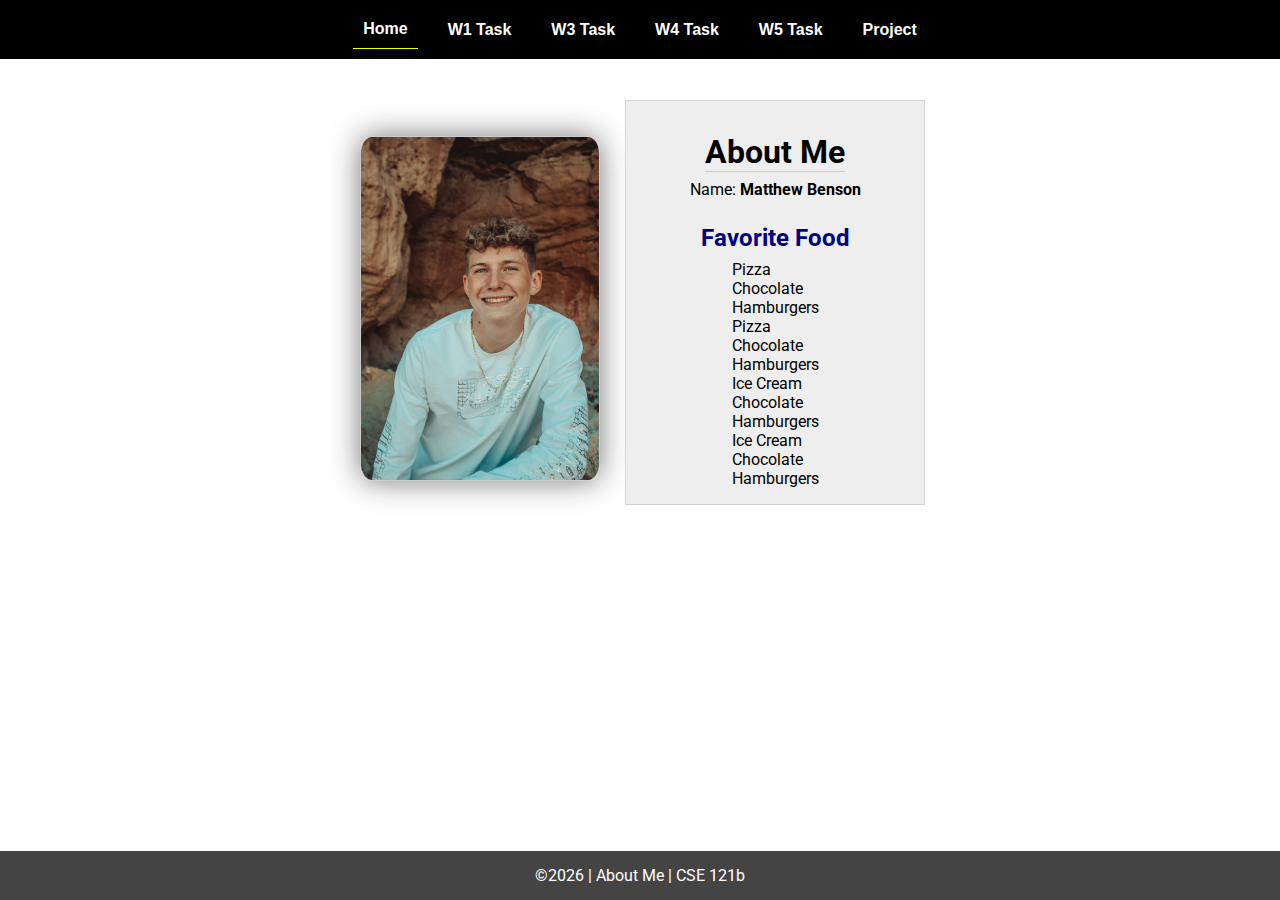
<file: index.html>
<!DOCTYPE html>
<html lang="en">

<head>
  <meta charset="UTF-8">
  <meta name="viewport" content="width=device-width, initial-scale=1.0">
  <title>About Me | CSE 121b | W02: Programming Tasks</title>
  <link rel="preconnect" href="https://fonts.googleapis.com">
  <link rel="preconnect" href="https://fonts.gstatic.com" crossorigin>
  <link href="https://fonts.googleapis.com/css2?family=Roboto:wght@400;600&display=swap"
    rel="stylesheet">
  <link rel="stylesheet" href="styles/main.css">
</head>

<body>
  <nav>
    <ul id="menu">
      <li><a id="toggleMenu">&equiv;</a></li>
      <li><a href="index.html" class="active">Home</a></li>
      <li><a href="w01-task.html">W1 Task</a></li>
      <li><a href="w03-task.html">W3 Task</a></li>
      <li><a href="w04-task.html">W4 Task</a></li>
      <li><a href="w05-task.html">W5 Task</a></li>
      <li><a href="project.html">Project</a></li>
    </ul>
  </nav>
  <main id="home">
    <picture>
      <img src="images/profile_pic.png" alt="Placeholder Image" id="profileImage">
    </picture>
    <section>
      <h1>About Me</h1>
      <div class="info">Name: <span id="name"></span></div>
      <h2>Favorite Food</h2>
      <div class="block" id="food"></div>
    </section>
  </main>
  <footer>
    &copy;<span id="year"></span> | About Me | CSE 121b
  </footer>
  <script src="scripts/main.js"></script>
  <script src="scripts/w02-task.js"></script>
</body>

</html>
</file>
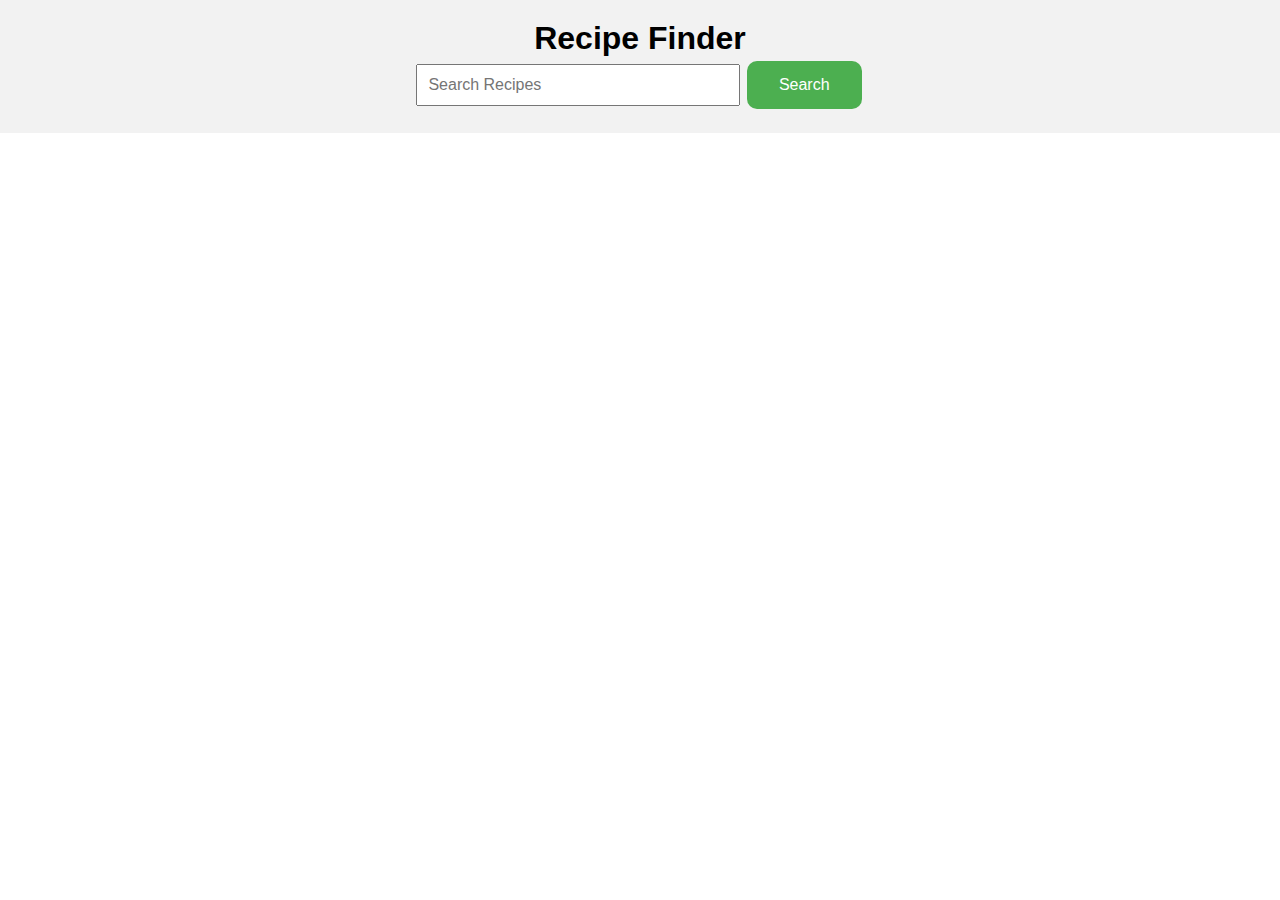
<file: final/index.html>
<!DOCTYPE html>
<html lang="en">
<head>
    <meta charset="UTF-8">
    <meta name="viewport" content="width=device-width, initial-scale=1.0">
    <title>Recipe Finder</title>
  
    <link rel="stylesheet" href="styles.css">
</head>
<body>
    <header>
        <h1>Recipe Finder</h1>
        <input type="text" id="searchInput" placeholder="Search Recipes">
        <button id="searchButton">Search</button>
    </header>

    <div id="recipeList"></div>

    <script src="final.js"></script>
</body>
</html>
</file>
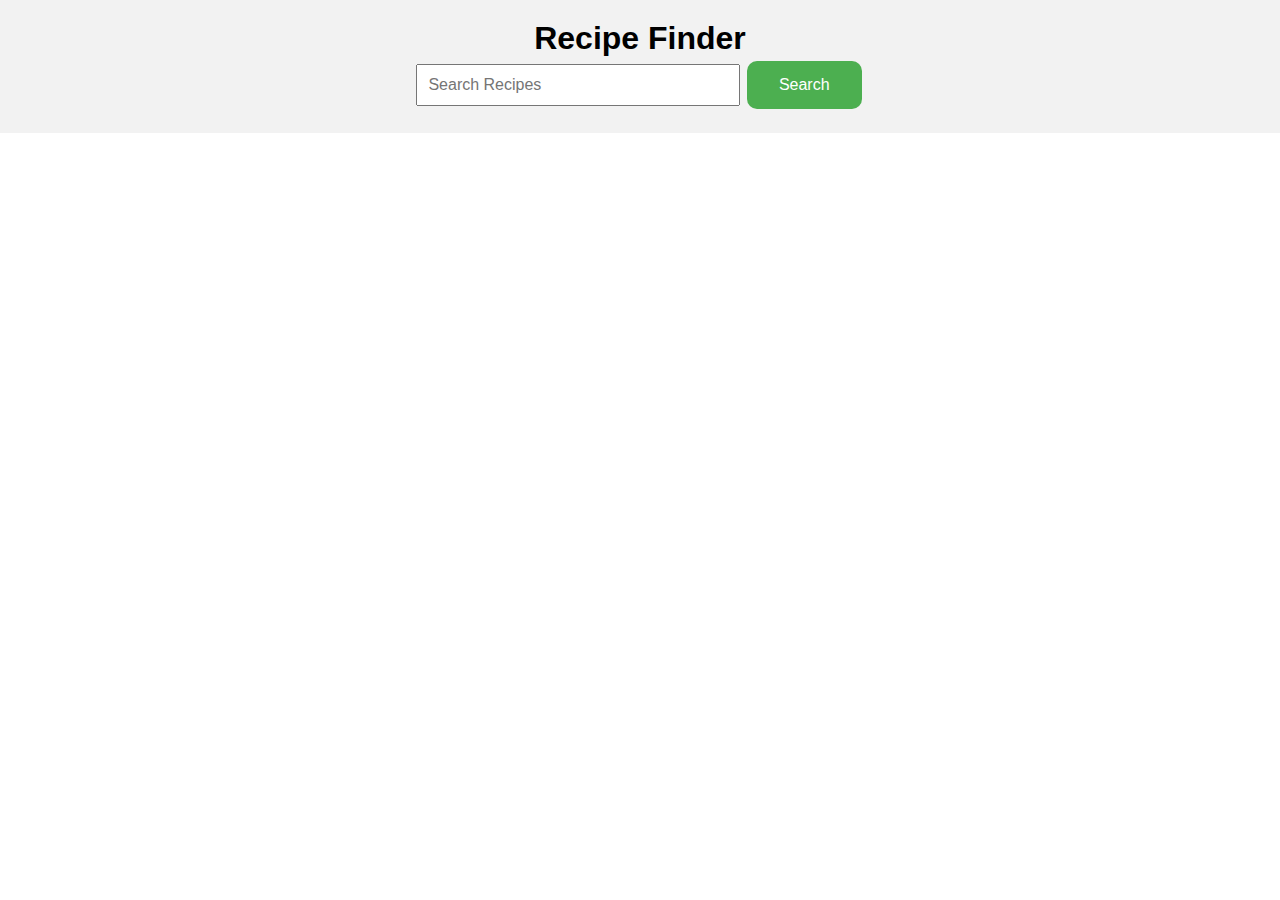
<file: project.html>
<!DOCTYPE html>
<html lang="en">
<head>
    <meta charset="UTF-8">
    <meta name="viewport" content="width=device-width, initial-scale=1.0">
    <title>Recipe Finder</title>
  
    <link rel="stylesheet" href="final/styles.css">
</head>
<body>
    <header>
        <h1>Recipe Finder</h1>
        <input type="text" id="searchInput" placeholder="Search Recipes">
        <button id="searchButton">Search</button>
    </header>

    <div id="recipeList"></div>

    <script src="final/final.js"></script>
</body>
</html>
</file>
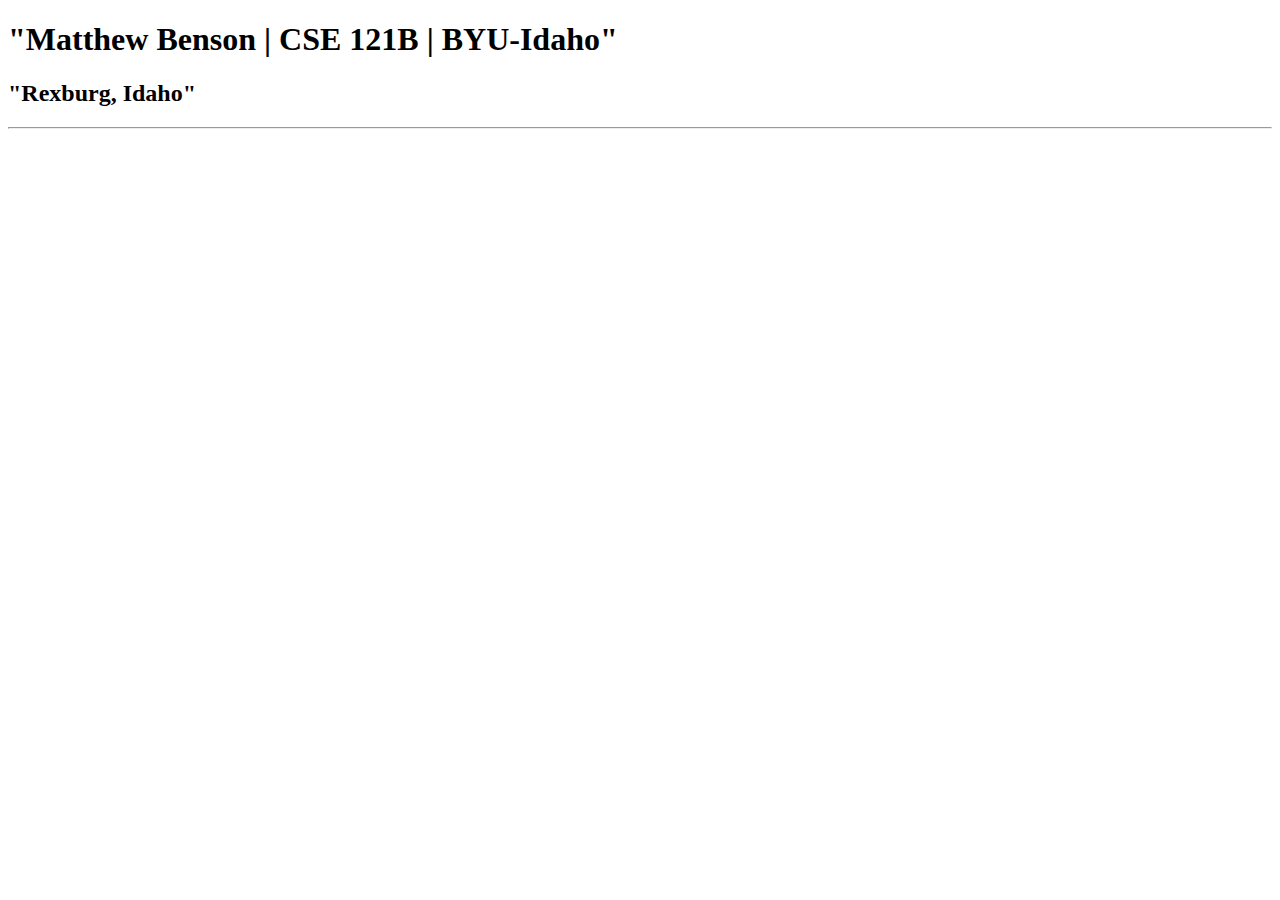
<file: test.html>
<!DOCTYPE html>
<html lang="en">
<head>
    <meta charset="UTF-8">
    <meta name="viewport" content="width=device-width, initial-scale=1.0">
    <title>"Matthew Benson | CSE 121B | BYU-Idaho"</title>
</head>
<body>
    <h1>"Matthew Benson | CSE 121B | BYU-Idaho"</h1>
    <h2>"Rexburg, Idaho"</h2>
    <hr>
</body>
</html>
</file>
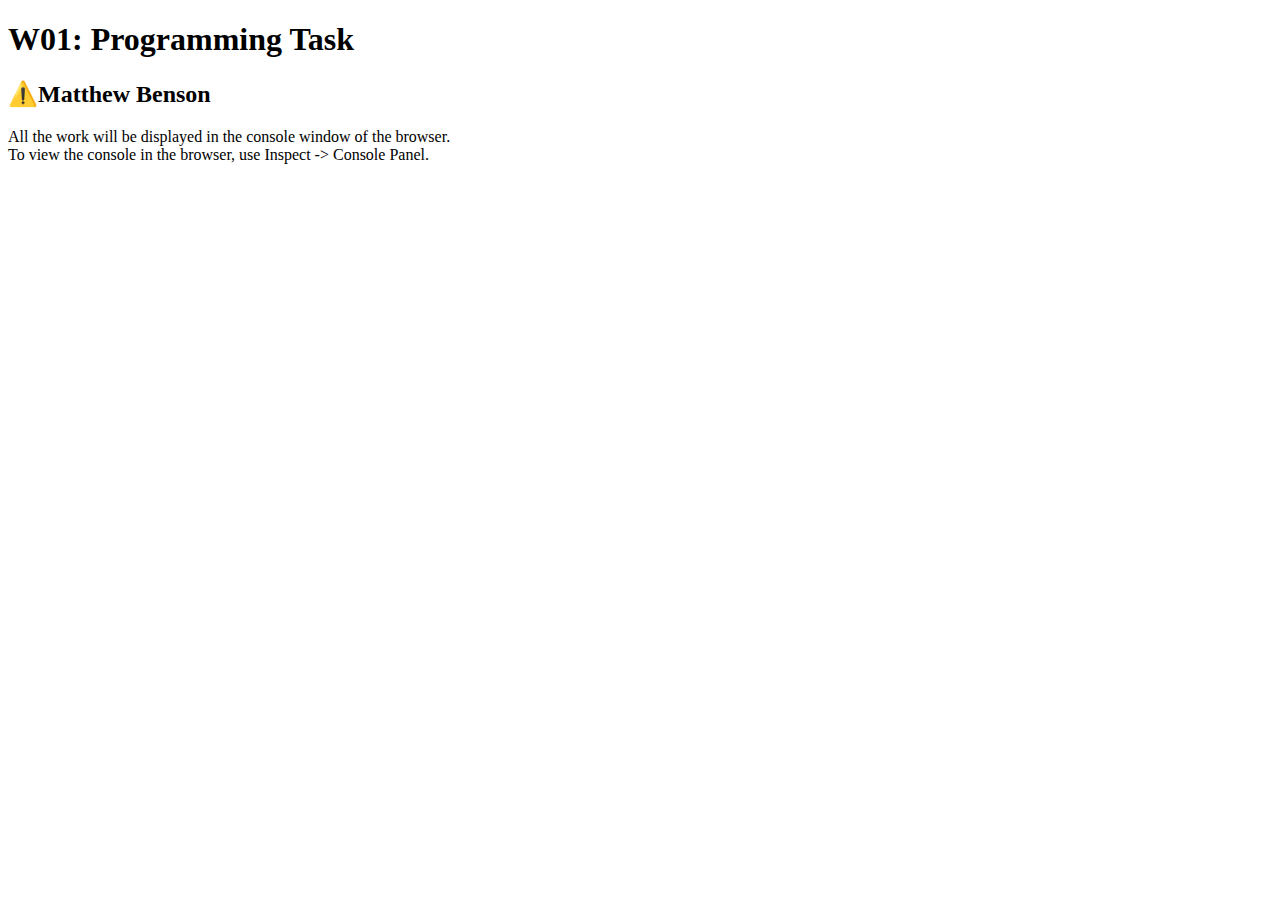
<file: w01-task.html>
<!DOCTYPE html>
<html lang="en">

<head>
  <meta charset="UTF-8">
  <meta name="viewport" content="width=device-width, initial-scale=1.0">
  <title>W01: Programming Task</title>
</head>

<body>
  <h1>W01: Programming Task</h1>
  <h2>⚠️Matthew Benson</h2>
  <p>All the work will be displayed in the console window of the browser.
    <br>To view the console in the browser, use Inspect -> Console Panel.
  </p>

  <script src="w01-task.js"></script>

</body>
</html>
</file>
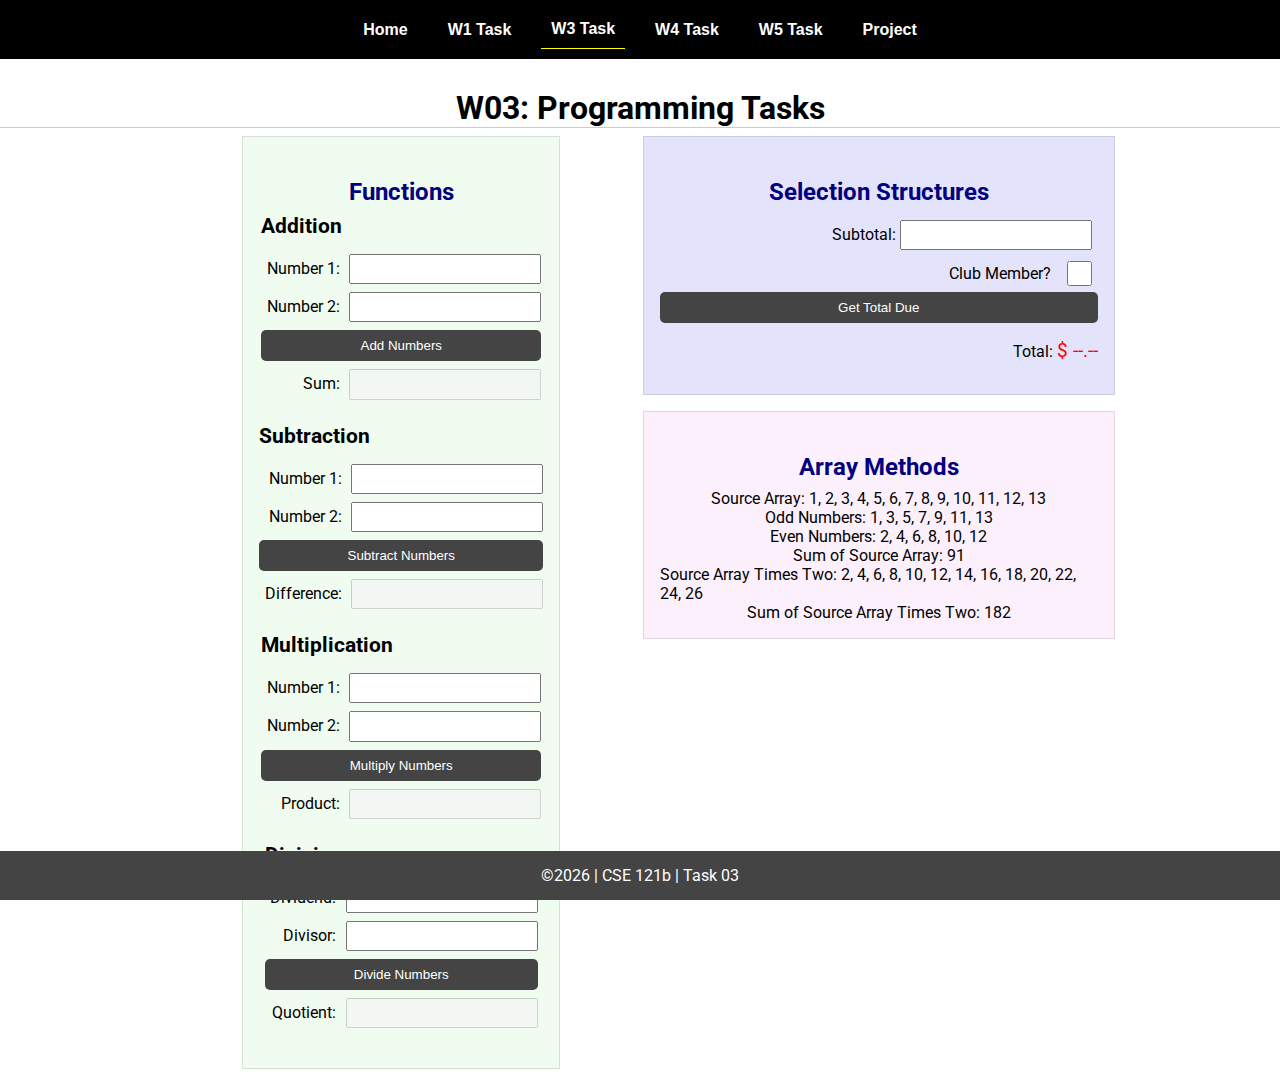
<file: w03-task.html>
<!DOCTYPE html>
<html lang="en">

<head>
    <meta charset="UTF-8">
    <meta name="viewport" content="width=device-width, initial-scale=1.0">
    <title>CSE 121b | W03: Programming Tasks</title>
    <link rel="preconnect" href="https://fonts.googleapis.com">
    <link rel="preconnect" href="https://fonts.gstatic.com" crossorigin>
    <link href="https://fonts.googleapis.com/css2?family=Roboto:wght@400;600&display=swap"
        rel="stylesheet">
    <link rel="stylesheet" href="styles/main.css">
</head>

<body>
    <nav>
        <ul id="menu">
            <li><a id="toggleMenu">&equiv;</a></li>
            <li><a href="index.html">Home</a></li>
            <li><a href="w01-task.html">W1 Task</a></li>
            <li><a href="w03-task.html" class="active">W3 Task</a></li>
            <li><a href="w04-task.html">W4 Task</a></li>
            <li><a href="w05-task.html">W5 Task</a></li>
            <li><a href="project.html">Project</a></li>
        </ul>
    </nav>>
    <header>
        <h1>W03: Programming Tasks</h1>
    </header>
    <main id="task3">
        <section id="section1">
            <h2>Functions</h2>
            <article>
                <h3>Addition</h3>
                <div>
                    <label for="add1">Number 1:</label>
                    <input type="text" id="add1" name="add1">
                </div>
                <div>
                    <label for="add2">Number 2:</label>
                    <input type="text" id="add2" name="add2">
                </div>
                <div>
                    <input type="button" id="addNumbers" value="Add Numbers">
                </div>
                <div>
                    <label for="sum">Sum:</label>
                    <input type="text" id="sum" name="sum" disabled>
                </div>
            </article>
            <article>
                <h3>Subtraction</h3>
                <div>
                    <label for="subtract1">Number 1:</label>
                    <input type="text" id="subtract1" name="subtract1">
                </div>
                <div>
                    <label for="subtract2">Number 2:</label>
                    <input type="text" id="subtract2" name="subtract2">
                </div>
                <div>
                    <input type="button" id="subtractNumbers" value="Subtract Numbers">
                </div>
                <div>
                    <label for="difference">Difference:</label>
                    <input type="text" id="difference" name="difference" disabled>
                </div>
            </article>
            <article>
                <h3>Multiplication</h3>
                <div>
                    <label for="factor1">Number 1:</label>
                    <input type="text" id="factor1" name="factor1">
                </div>
                <div>
                    <label for="factor2">Number 2:</label>
                    <input type="text" id="factor2" name="factor2">
                </div>
                <div>
                    <input type="button" id="multiplyNumbers" value="Multiply Numbers">
                </div>
                <div>
                    <label for="product">Product:</label>
                    <input type="text" id="product" name="product" disabled>
                </div>
            </article>
            <article>
                <h3>Division</h3>
                <div>
                    <label for="dividend">Dividend:</label>
                    <input type="text" id="dividend" name="dividend">
                </div>
                <div>
                    <label for="divisor">Divisor:</label>
                    <input type="text" id="divisor" name="divisor">
                </div>
                <div>
                    <input type="button" id="divideNumbers" value="Divide Numbers">
                </div>
                <div>
                    <label for="quotient">Quotient:</label>
                    <input type="text" id="quotient" name="quotient" disabled>
                </div>
            </article>
        </section>
        <div>
            <section id="section2">
                <h2>Selection Structures</h2>
                <label class="right">Subtotal:
                    <input type="number" id="subtotal" size="5">
                </label>
                <label class="middle right">
                    Club Member?
                    <input type="checkbox" id="member">
                </label>
                <div class="right">
                    <input type="button" id="getTotal" value="Get Total Due">
                </div>
                <div class="right">Total:
                    <span class="larger" id="total">$ --.--</span>
                </div>
            </section>
            <section id="section3">
                <h2>Array Methods</h2>
                <p>
                    Source Array: <span id="array"></span>
                </p>
                <p>
                    Odd Numbers: <span id="odds"></span>
                </p>
                <p>
                    Even Numbers: <span id="evens"></span>
                </p>
                <p>
                    Sum of Source Array: <span id="sumOfArray"></span>
                </p>
                <p>
                    Source Array Times Two: <span id="multiplied"></span>
                </p>
                <p>
                    Sum of Source Array Times Two: <span id="sumOfMultiplied"></span>
                </p>
            </section>
        </div>
    </main>
    <footer>
        &copy;<span id="year"></span> | CSE 121b | Task 03
    </footer>
    <script src="scripts/main.js"></script>
    <script>
        document.getElementById("year").innerHTML = new Date().getFullYear();
    </script>
    <script src="scripts/w03-task.js"></script>
</body>

</html>
</file>
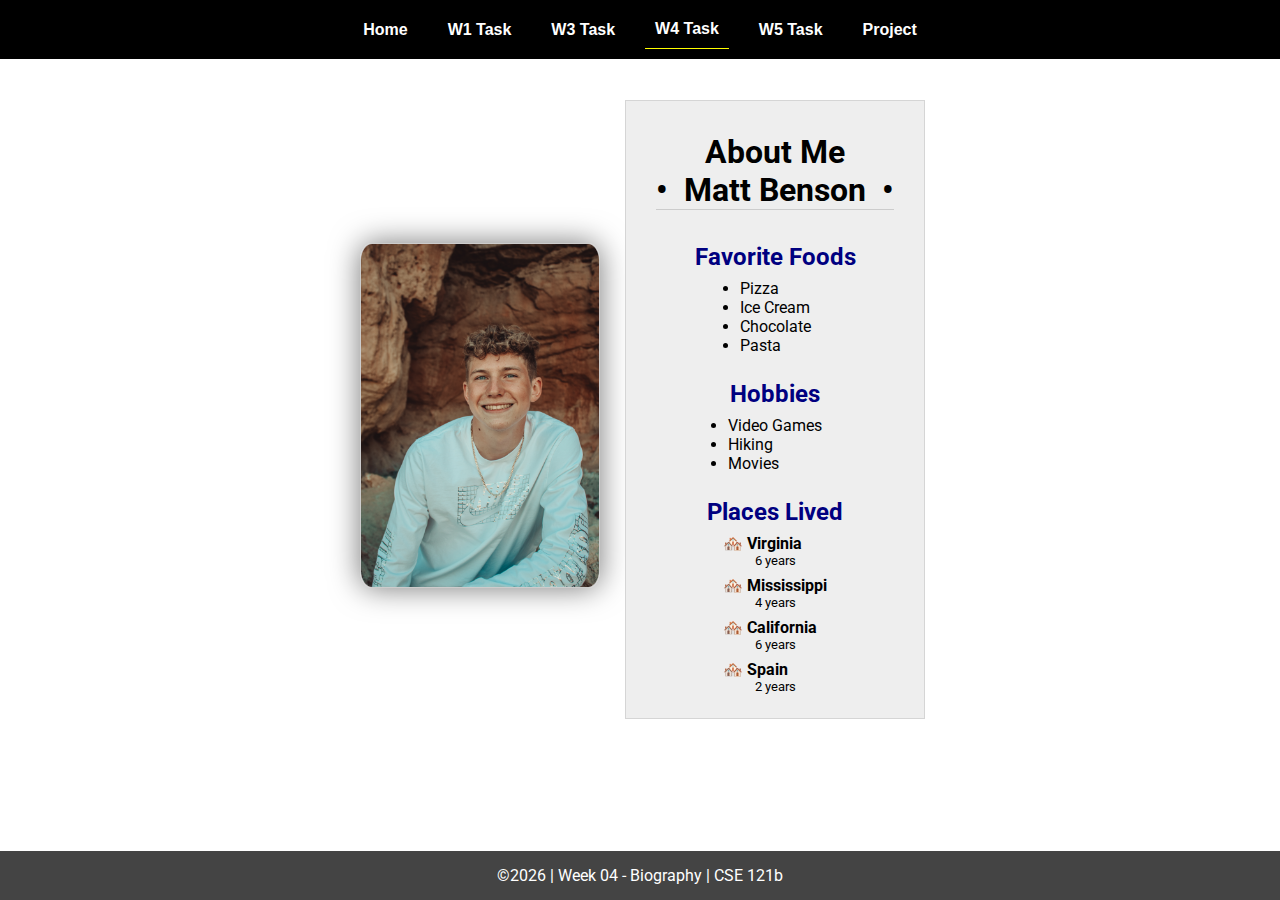
<file: w04-task.html>
<!DOCTYPE html>
<html lang="en">

<head>
  <meta charset="UTF-8">
  <meta name="viewport" content="width=device-width, initial-scale=1.0">
  <title>CSE 121b | W04: Programming Tasks</title>
  <link rel="preconnect" href="https://fonts.googleapis.com">
  <link rel="preconnect" href="https://fonts.gstatic.com" crossorigin>
  <link href="https://fonts.googleapis.com/css2?family=Roboto:wght@400;600&display=swap"
    rel="stylesheet">
  <link rel="stylesheet" href="styles/main.css">
</head>

<body>
  <nav>
    <ul id="menu">
      <li><a id="toggleMenu">&equiv;</a></li>
      <li><a href="index.html">Home</a></li>
      <li><a href="w01-task.html">W1 Task</a></li>
      <li><a href="w03-task.html">W3 Task</a></li>
      <li><a href="w04-task.html" class="active">W4 Task</a></li>
      <li><a href="w05-task.html">W5 Task</a></li>
      <li><a href="project.html">Project</a></li>
    </ul>
  </nav>
  <main id="home">
    <picture>
      <img id="photo" src="images/profile_pic.png" alt="Placeholder Image">
    </picture>
    <section>
      <h1>About Me<br>• &nbsp;<span id="name"></span>&nbsp; •</h1>
      <h2>Favorite Foods</h2>
      <ul id="favorite-foods"></ul>
      <h2>Hobbies</h2>
      <ul id="hobbies"></ul>
      <h2>Places Lived</h2>
      <dl id="places-lived"></dl>
    </section>
  </main>

  <footer>
    &copy;<span id="year"></span> | Week 04 - Biography | CSE 121b
  </footer>
  <script src="scripts/main.js"></script>
  <script>
    document.getElementById("year").innerHTML = new Date().getFullYear();
  </script>
  <script src="scripts/w04-task.js"></script>
</body>

</html>
</file>
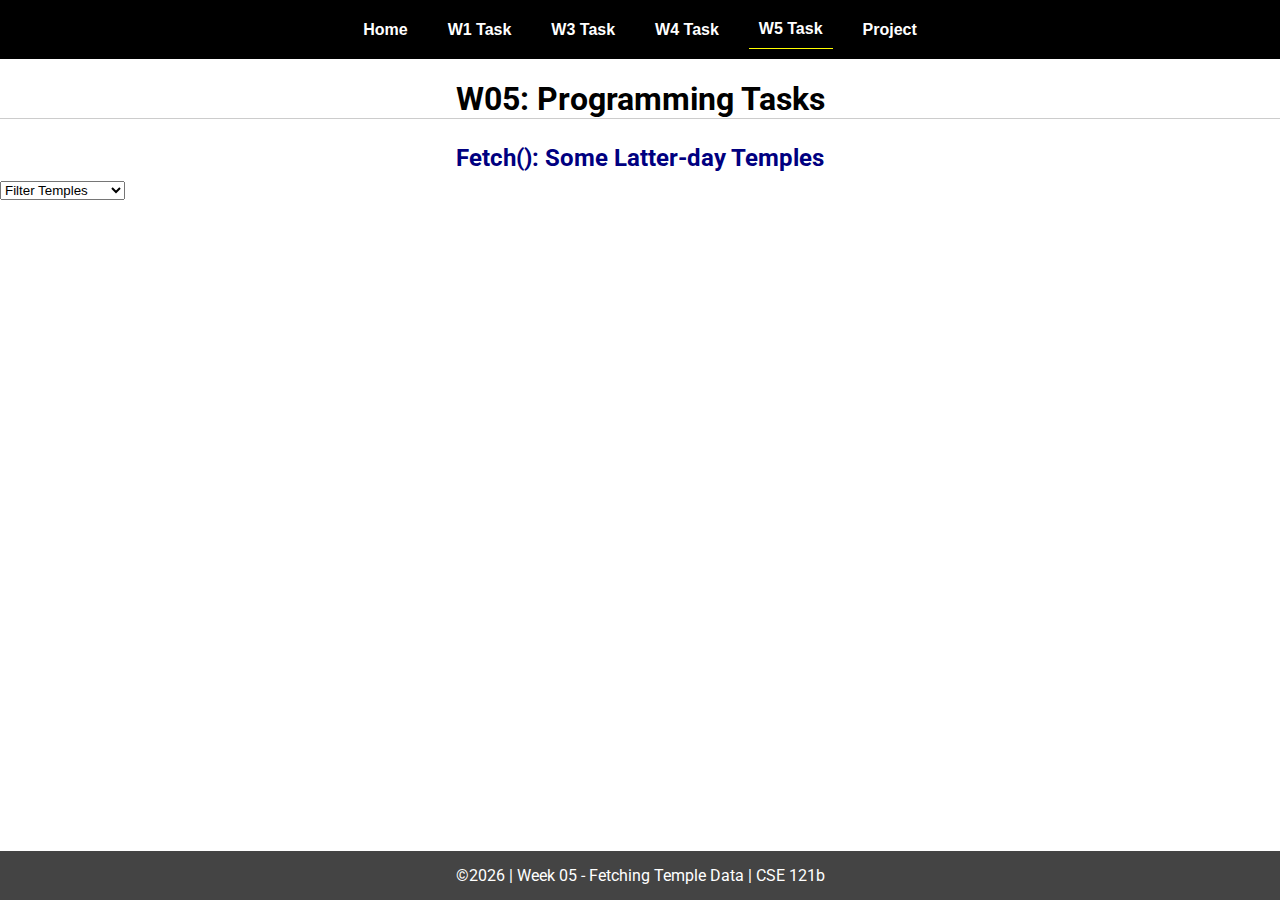
<file: w05-task.html>
<!DOCTYPE html>
<html lang="en">

<head>
  <meta charset="UTF-8">
  <meta name="viewport" content="width=device-width, initial-scale=1.0">
  <title>CSE 121b | W05: Programming Tasks</title>
  <link rel="preconnect" href="https://fonts.googleapis.com">
  <link rel="preconnect" href="https://fonts.gstatic.com" crossorigin>
  <link href="https://fonts.googleapis.com/css2?family=Roboto:wght@400;600&display=swap"
    rel="stylesheet">
  <link rel="stylesheet" href="styles/main.css">
</head>

<body>
  <nav>
    <ul id="menu">
      <li><a id="toggleMenu">&equiv;</a></li>
      <li><a href="index.html">Home</a></li>
      <li><a href="w01-task.html">W1 Task</a></li>
      <li><a href="w03-task.html">W3 Task</a></li>
      <li><a href="w04-task.html">W4 Task</a></li>
      <li><a href="w05-task.html" class="active">W5 Task</a></li>
      <li><a href="project.html">Project</a></li>
    </ul>
  </nav>
  <main id="gridly">
    <h1>W05: Programming Tasks</h1>
    <h2>Fetch(): Some Latter-day Temples</h2>

    <select id="filtered" title="Choose a data filter.">
      <option value="" disabled selected>Filter Temples</option>
      <option value="utah">Utah</option>
      <option value="notutah">Outside of Utah</option>
      <option value="older">Built Before 1950</option>
      <option value="all">No Filter</option>
    </select>

    <div id="temples">
    </div>
  </main>


  <footer>
    &copy;<span id="year"></span> | Week 05 - Fetching Temple Data | CSE 121b
  </footer>
  <script src="scripts/main.js"></script>
  <script>
    document.getElementById("year").innerHTML = new Date().getFullYear();
  </script>
  <script src="scripts/w05-task.js"></script>
</body>

</html>
</file>
<file: styles/main.css>
/* Universal Selector */
* {
    margin: 0;
    padding: 0;
    box-sizing: border-box;
}

/* HTML Selectors */
body {
    font-family: 'Roboto', Helvetica, sans-serif;
}

nav {
    background-color: black;
    width: 100%;
    position: fixed;
    top: 0;
}

nav ul {
    display: flex;
    flex-direction: column;
    align-items: center;
    max-width: -moz-fit-content;
    max-width: fit-content;
    margin: 0 auto;
}

nav ul li {
    flex: 1 1 auto;
}

nav ul li:first-child {
    display: block;
    font-size: 2rem;
}

nav ul li:first-child a {
    padding: 1px 10px;
}

nav ul li {
    display: none;
    list-style: none;
    margin: 10px;
}

nav ul li a {
    display: block;
    padding: 10px;
    text-decoration: none;
    font-weight: 600;
    color: white;
    text-align: center;
    font-family: 'Arial Narrow', Arial, sans-serif;
}

nav ul li a:hover {
    background-color: #efefef;
    color: black;
}

h1,
h2 {
    text-align: center;
    margin: 1rem 0 .5rem;
}

h1 {
    border-bottom: 1px solid #ccc;
}

#gridly h1 {
    margin-top: 80px;
}

h2 {
    font-size: 1.5rem;
    color: navy;
    text-align: center;
    margin-top: 25px;
}

h3 {
    font-size: 1.3rem;
    margin-bottom: 1rem;
}

header {
    margin-top: 70px;
}

picture {
    margin: 0 auto;
}

picture img {
    width: 240px;
    height: auto;
    border-radius: 5%;
    border: 1px solid #ccc;
    box-shadow: 0 0 30px #777;
}

section {
    display: flex;
    flex-direction: column;
    align-items: center;
    margin: 0 auto 1rem;
    border: 1px solid rgba(0, 0, 0, .1);
    padding: 1rem;
    background-color: #eee;
}

article {
    margin-bottom: 1rem;
}

article div {
    margin-bottom: .5rem;
    text-align: right;
}

label {
    padding: .35rem;
}

input {
    padding: .35rem;
}

input[type="button"] {
    padding: .5rem;
    background-color: #444;
    color: white;
    border: none;
    border-radius: 5px;
    cursor: pointer;
    width: 100%
}

input[type="checkbox"] {
    width: 25px;
    height: 25px;
}

dt {
    font-weight: 700;
}

dt::before {
    content: "🏘️ ";
}

dd {
    margin: 0 0 .5rem 2rem;
    font-size: smaller;
}

footer {
    background-color: #444;
    color: white;
    padding: 15px;
    text-align: center;
    width: 100%;
    position: fixed;
    bottom: 0;
}

/* Class Selectors */
.active {
    border-bottom: 1px solid yellow;
}

.open li {
    display: block;
}

.block {
    display: block;
}

.larger {
    font-size: larger;
    color: red;
}

.right {
    width: 100%;
    text-align: right;
}

.middle {
    display: flex;
    align-items: center;
    justify-content: right;
    gap: 1rem;
}

/* ID Selectors */

#home {
    margin-top: 125px;
    display: grid;
    grid-template-columns: 1fr;
    grid-gap: 20px;
    align-items: center;
    justify-content: center;
}


#section1 {
    background-color: rgb(225, 250, 225, .5);
}

#section2 {
    background-color: rgba(200, 200, 250, 0.5);

}

#section2 div {
    margin-bottom: 1rem;
}

#section3 {
    background-color: rgb(250, 225, 250, .5);
}

#sortBy {
    appearance: none;
    display: flex;
    padding: .5rem;
    background-color: #eee;
    color: #444;
    font-weight: 700;
    margin: 1rem auto;
    width: 200px;
    border: 1px solid rgba(0, 0, 0, .2);
    text-align: center;
}

#sortBy option:disabled {
    font-style: italic;
    padding: 1rem;
    background-color: #111;
    color: #eee;
}

#temples {
    display: grid;
    grid-template-columns: repeat(auto-fit, minmax(320px, 1fr));
    grid-gap: .5rem;
    align-items: center;
    margin-bottom: 3rem;
}

#temples article {
    height: 250px;
    margin: .5rem;
    border: 1px solid rgba(0, 0, 0, .1);
    padding: 1rem;
    background-color: #eee;
    display: flex;
    flex-direction: column;
    align-items: center;
    justify-content: center;
}

#temples h4 {
    color: navy;
    font-size: smaller;
}


#temples img {
    width: 250px;
    height: auto;
    box-shadow: 0 0 30px #777;
    margin: .5rem;
}

/* Media Queries */
@media only screen and (min-width: 32.5em) {
    nav ul {
        flex-direction: row;
    }

    nav ul li:first-child {
        display: none;
    }

    nav ul li {
        display: block;
    }

    section {
        min-width: 300px;
    }

    #home {
        margin: 100px auto 20px;
        grid-template-columns: 250px 1fr;
        max-width: -moz-fit-content;
        max-width: fit-content;
    }

    #task3 {
        display: grid;
        grid-template-columns: 1fr 1fr;
        grid-gap: 5px;
        margin: 0 auto;
        max-width: 950px;
    }

}
</file>
<file: final/styles.css>
body {
  font-family: Arial, sans-serif;
  margin: 0;
  padding: 0;
}

header {
  background-color: #f2f2f2;
  padding: 20px;
  text-align: center;
}

h1 {
  margin: 0;
}

#searchInput {
  width: 300px;
  padding: 10px;
  font-size: 16px;
}

#recipeList {
  display: flex;
  flex-wrap: wrap;
  justify-content: center;
}

.recipe {
  width: 300px;
  margin: 20px;
  padding: 20px;
  border: 1px solid #ccc;
}

.recipe img {
  max-width: 100%;
  height: auto;
}

.recipe h2 {
  margin-top: 0;
}

.recipe p {
  margin: 10px 0;
}

#searchButton {
  background-color: #4CAF50; /* Green */
  border: none;
  color: white;
  padding: 15px 32px;
  text-align: center;
  text-decoration: none;
  display: inline-block;
  font-size: 16px;
  margin: 4px 2px;
  transition-duration: 0.4s;
  cursor: pointer;
  border-radius: 10px;
}

#searchButton:hover {
  background-color: #45a049; /* Darker Green */
}
</file>
